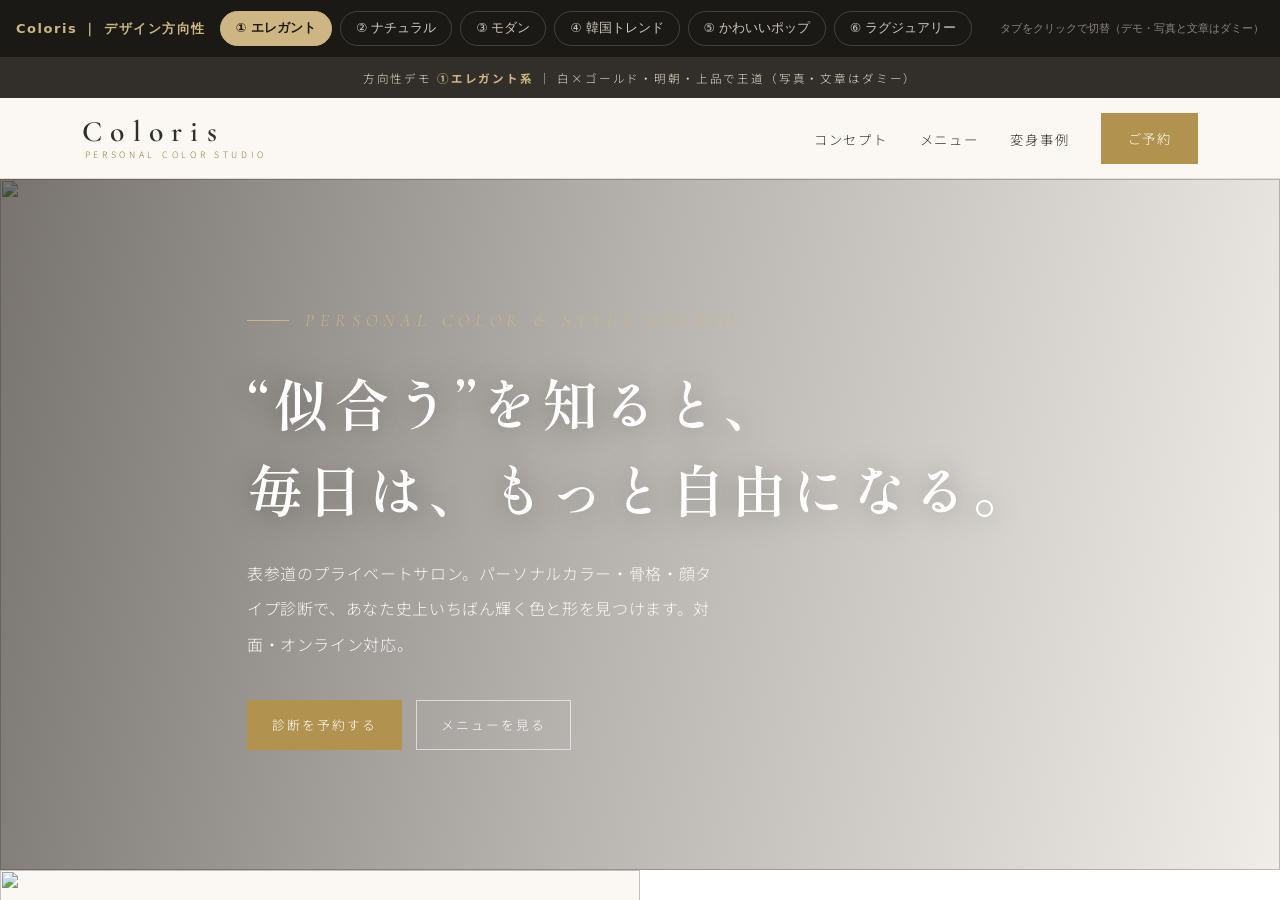
<file: index.html>
<!DOCTYPE html>
<html lang="ja">
<head>
<meta charset="UTF-8">
<meta name="viewport" content="width=device-width, initial-scale=1.0">
<title>Coloris ｜ デザイン方向性 6案 切替デモ</title>
<style>
*{box-sizing:border-box}
html,body{margin:0;height:100%}
body{font-family:'Hiragino Kaku Gothic ProN','Yu Gothic',system-ui,sans-serif;background:#1b1916;color:#eee;display:flex;flex-direction:column;height:100vh}
.bar{flex:0 0 auto;background:#1b1916;padding:11px 16px;display:flex;flex-wrap:wrap;gap:8px;align-items:center;border-bottom:1px solid #34302b}
.bar .title{font-size:13px;letter-spacing:.12em;color:#cdb683;font-weight:700;margin-right:6px}
.tab{font-family:inherit;font-size:12.5px;padding:8px 15px;border:1px solid #46413a;background:transparent;color:#cfc8bd;border-radius:30px;cursor:pointer;transition:.2s;white-space:nowrap}
.tab:hover{border-color:#cdb683;color:#fff}
.tab.active{background:#cdb683;color:#1b1916;border-color:#cdb683;font-weight:700}
.hint{font-size:11px;color:#8a857d;margin-left:auto}
.stage{flex:1 1 auto;min-height:0}
iframe{display:block;width:100%;height:100%;border:0;background:#fff}
@media(max-width:680px){.hint{display:none}}
</style>
</head>
<body>
<div class="bar">
  <span class="title">Coloris ｜ デザイン方向性</span>
  <button class="tab active" data-t="1">① エレガント</button>
  <button class="tab" data-t="2">② ナチュラル</button>
  <button class="tab" data-t="3">③ モダン</button>
  <button class="tab" data-t="4">④ 韓国トレンド</button>
  <button class="tab" data-t="5">⑤ かわいいポップ</button>
  <button class="tab" data-t="6">⑥ ラグジュアリー</button>
  <span class="hint">タブをクリックで切替（デモ・写真と文章はダミー）</span>
</div>
<div class="stage"><iframe id="view" title="preview"></iframe></div>
<script type="text/html" id="t1"><!DOCTYPE html>
<html lang="ja">
<head>
<meta charset="UTF-8">
<meta name="viewport" content="width=device-width, initial-scale=1.0">
<title>①エレガント系 ｜ Coloris デモ</title>
<link rel="preconnect" href="https://fonts.googleapis.com">
<link rel="preconnect" href="https://fonts.gstatic.com" crossorigin>
<link href="https://fonts.googleapis.com/css2?family=Shippori+Mincho:wght@400;500;600;700&family=Cormorant+Garamond:ital,wght@0,500;0,600;1,400;1,500&family=Noto+Sans+JP:wght@300;400;500&display=swap" rel="stylesheet">
<style>
:root{--white:#FFFFFF;--paper:#FBF8F4;--paper2:#F4EDE3;--beige:#EDE2D2;--ink:#322E29;--soft:#7A7167;--gold:#B2924F;--gold-d:#967936;--gold-s:#CDB683;--line:#E6DCCE;--rose:#BC8A7C;--shadow:0 30px 70px -34px rgba(74,54,30,.34)}
*{margin:0;padding:0;box-sizing:border-box}html{scroll-behavior:smooth}
body{font-family:"Noto Sans JP",sans-serif;color:var(--ink);background:var(--paper);line-height:1.95;font-weight:300;letter-spacing:.04em;overflow-x:hidden}
img{display:block;max-width:100%}a{color:inherit;text-decoration:none}
.wrap{max-width:1180px;margin:0 auto;padding:0 32px}
.eyebrow{font-family:"Cormorant Garamond",serif;font-style:italic;font-size:1.1rem;letter-spacing:.34em;text-transform:uppercase;color:var(--gold-d);display:inline-flex;align-items:center;gap:.9em;margin-bottom:1.3rem}
.eyebrow::before{content:"";width:42px;height:1px;background:var(--gold)}
.eyebrow.c{justify-content:center}.eyebrow.c::after{content:"";width:42px;height:1px;background:var(--gold)}
.demobar{background:var(--ink);color:#E9DECB;text-align:center;font-size:.72rem;letter-spacing:.16em;padding:9px}
.demobar b{color:var(--gold-s)}
header{position:sticky;top:0;z-index:50;background:rgba(251,248,244,.88);backdrop-filter:blur(14px);border-bottom:1px solid var(--line)}
.nav{display:flex;align-items:center;justify-content:space-between;height:80px}
.brand{display:flex;flex-direction:column;line-height:1}
.brand .name{font-family:"Cormorant Garamond",serif;font-size:1.85rem;letter-spacing:.28em;font-weight:600}
.brand .sub{font-size:.55rem;letter-spacing:.42em;color:var(--gold-d);margin-top:5px;padding-left:.3em}
.navlinks{display:flex;gap:32px;list-style:none;align-items:center}
.navlinks a{font-size:.83rem;letter-spacing:.13em;color:var(--ink)}
.navlinks a:hover{color:var(--gold-d)}
.btn{display:inline-flex;align-items:center;gap:.5em;padding:.9em 1.9em;font-size:.8rem;letter-spacing:.15em;border:1px solid var(--ink);background:var(--ink);color:var(--paper);transition:.4s;cursor:pointer}
.btn:hover{background:transparent;color:var(--ink)}
.btn.gold{background:var(--gold);border-color:var(--gold);color:#fff}.btn.gold:hover{background:transparent;color:var(--gold-d)}
.btn.light{background:transparent;border-color:rgba(255,255,255,.6);color:#fff}.btn.light:hover{background:#fff;color:var(--ink)}
@media(max-width:680px){.navlinks{display:none}}

.hero{position:relative;min-height:82vh;display:flex;align-items:center;overflow:hidden}
.hero .bg{position:absolute;inset:0}
.hero .bg img{width:100%;height:100%;object-fit:cover;object-position:center 30%}
.hero .bg::after{content:"";position:absolute;inset:0;background:linear-gradient(100deg,rgba(40,34,28,.62),rgba(40,34,28,.32) 48%,rgba(40,34,28,.05))}
.hero .wrap{position:relative;z-index:2;color:#fff}
.hero .eyebrow{color:var(--gold-s)}.hero .eyebrow::before{background:var(--gold-s)}
.hero h1{font-family:"Shippori Mincho",serif;font-weight:600;font-size:clamp(2.1rem,4.4vw,3.5rem);line-height:1.55;letter-spacing:.08em;margin-bottom:1.5rem;text-shadow:0 2px 30px rgba(0,0,0,.35)}
.hero p{max-width:30em;font-size:1rem;line-height:2.2;color:rgba(255,255,255,.92);margin-bottom:2.4rem}
.hero-cta{display:flex;gap:14px;flex-wrap:wrap}

.sec{padding:104px 0}
.sec-head{text-align:center;max-width:44em;margin:0 auto 56px}
.sec-head h2{font-family:"Shippori Mincho",serif;font-weight:600;font-size:clamp(1.7rem,3vw,2.4rem);line-height:1.5;letter-spacing:.04em}
.sec-head p{margin-top:1rem;color:var(--soft);font-size:.94rem}

.split{display:grid;grid-template-columns:1fr 1fr;align-items:stretch}
.split .im{position:relative;min-height:460px;overflow:hidden}
.split .im img{position:absolute;inset:0;width:100%;height:100%;object-fit:cover}
.split .tx{padding:72px clamp(28px,6vw,84px);display:flex;flex-direction:column;justify-content:center;background:var(--white)}
.split .tx h2{font-family:"Shippori Mincho",serif;font-weight:600;font-size:clamp(1.6rem,2.6vw,2.1rem);line-height:1.6;margin-bottom:1.3rem}
.split .tx p{color:var(--soft);font-size:.94rem;margin-bottom:1rem;line-height:2.1}

.cards{display:grid;grid-template-columns:repeat(4,1fr);gap:24px}
.card{background:var(--white);border:1px solid var(--line);overflow:hidden;display:flex;flex-direction:column;transition:.5s}
.card:hover{transform:translateY(-8px);box-shadow:var(--shadow)}
.card .ph{aspect-ratio:4/5;overflow:hidden}
.card .ph img{width:100%;height:100%;object-fit:cover;transition:1s}
.card:hover .ph img{transform:scale(1.06)}
.card .b{padding:24px}
.card .l{font-family:"Cormorant Garamond",serif;font-style:italic;color:var(--gold-d);font-size:1rem}
.card h3{font-family:"Shippori Mincho",serif;font-size:1.08rem;font-weight:600;margin:.3rem 0 .7rem}
.card p{font-size:.83rem;color:var(--soft);line-height:1.9}
.card .pr{margin-top:16px;padding-top:14px;border-top:1px solid var(--line);font-family:"Shippori Mincho",serif;font-weight:600}

.ba-wrap{display:grid;grid-template-columns:repeat(3,1fr);gap:26px}
.ba{background:var(--white);border:1px solid var(--line);overflow:hidden}
.ba .pair{display:grid;grid-template-columns:1fr 1fr}
.ba .pair figure{position:relative;aspect-ratio:3/4;overflow:hidden;margin:0}
.ba .pair img{width:100%;height:100%;object-fit:cover}
.ba .pair figure.bef img{filter:grayscale(.82) brightness(.99) contrast(.96)}
.ba .pair figcaption{position:absolute;top:12px;left:12px;background:rgba(50,46,41,.78);color:#fff;font-family:"Cormorant Garamond",serif;font-style:italic;font-size:.76rem;letter-spacing:.1em;padding:3px 12px}
.ba .pair figure.aft figcaption{background:var(--gold);left:auto;right:12px}
.ba .cap{padding:18px 20px;font-size:.84rem;color:var(--soft)}
.ba .cap .who{color:var(--gold-d);font-family:"Cormorant Garamond",serif;font-style:italic;margin-bottom:.3rem}

.ctaband{position:relative;overflow:hidden;text-align:center;padding:116px 0;color:#fff}
.ctaband img{position:absolute;inset:0;width:100%;height:100%;object-fit:cover}
.ctaband::after{content:"";position:absolute;inset:0;background:linear-gradient(180deg,rgba(40,34,28,.66),rgba(40,34,28,.7))}
.ctaband .wrap{position:relative;z-index:2}
.ctaband .eyebrow{color:var(--gold-s)}.ctaband .eyebrow::before,.ctaband .eyebrow::after{background:var(--gold-s)}
.ctaband h2{font-family:"Shippori Mincho",serif;font-weight:600;font-size:clamp(1.8rem,3.4vw,2.6rem);line-height:1.6;letter-spacing:.08em;margin-bottom:1.2rem;text-shadow:0 2px 24px rgba(0,0,0,.3)}
.ctaband p{max-width:34em;margin:0 auto 2.4rem;color:rgba(255,255,255,.9);font-size:.95rem}
.ctaband .btns{display:flex;gap:14px;justify-content:center;flex-wrap:wrap}
footer{background:#26221E;color:#A99E92;padding:46px 0;text-align:center;font-size:.82rem}
footer .name{font-family:"Cormorant Garamond",serif;font-size:1.7rem;letter-spacing:.26em;color:var(--paper);margin-bottom:6px}
@media(max-width:880px){.split{grid-template-columns:1fr}.split .im{min-height:320px}.cards{grid-template-columns:1fr 1fr}.ba-wrap{grid-template-columns:1fr;max-width:520px;margin:0 auto}}
@media(max-width:560px){.cards{grid-template-columns:1fr}.sec{padding:70px 0}}
</style>
</head>
<body>
<div class="demobar">方向性デモ <b>①エレガント系</b> ｜ 白×ゴールド・明朝・上品で王道（写真・文章はダミー）</div>
<header><div class="wrap nav">
  <a href="#" class="brand"><span class="name">Coloris</span><span class="sub">PERSONAL COLOR STUDIO</span></a>
  <nav><ul class="navlinks"><li><a href="#concept">コンセプト</a></li><li><a href="#menu">メニュー</a></li><li><a href="#ba">変身事例</a></li><li><a href="#cta" class="btn gold">ご予約</a></li></ul></nav>
</div></header>

<section class="hero">
  <div class="bg"><img src="https://images.unsplash.com/photo-1487412947147-5cebf100ffc2?w=1700&q=74&auto=format&fit=crop" alt=""></div>
  <div class="wrap">
    <div class="eyebrow">Personal Color &amp; Style Studio</div>
    <h1>“似合う”を知ると、<br>毎日は、もっと自由になる。</h1>
    <p>表参道のプライベートサロン。パーソナルカラー・骨格・顔タイプ診断で、あなた史上いちばん輝く色と形を見つけます。対面・オンライン対応。</p>
    <div class="hero-cta"><a href="#cta" class="btn gold">診断を予約する</a><a href="#menu" class="btn light">メニューを見る</a></div>
  </div>
</section>

<section class="split" id="concept">
  <div class="im"><img src="https://images.unsplash.com/photo-1531746020798-e6953c6e8e04?w=1000&q=72&auto=format&fit=crop" alt=""></div>
  <div class="tx">
    <div class="eyebrow">Concept</div>
    <h2>100人100通りの<br>“似合う”を、丁寧に。</h2>
    <p>似合う色は、肌・髪・瞳の色によって一人ひとり違います。あなただけのベストカラーとスタイルを、プロの目とていねいなカウンセリングで導きます。</p>
    <p>「なんとなく」から「自信を持って」へ。</p>
  </div>
</section>

<section class="sec" id="menu"><div class="wrap">
  <div class="sec-head"><div class="eyebrow c">Menu</div><h2>サービスメニュー</h2><p>すべて対面・オンラインからお選びいただけます。</p></div>
  <div class="cards">
    <div class="card"><div class="ph"><img src="https://images.unsplash.com/photo-1556905055-8f358a7a47b2?w=560&q=72&auto=format&fit=crop"></div><div class="b"><span class="l">01</span><h3>パーソナルカラー診断</h3><p>似合う色のグループを4／16タイプで診断。</p><div class="pr">¥13,000〜</div></div></div>
    <div class="card"><div class="ph"><img src="https://images.unsplash.com/photo-1485968579580-b6d095142e6e?w=560&q=72&auto=format&fit=crop"></div><div class="b"><span class="l">02</span><h3>骨格診断</h3><p>似合う素材・デザイン・着こなしを診断。</p><div class="pr">¥13,000〜</div></div></div>
    <div class="card"><div class="ph"><img src="https://images.unsplash.com/photo-1524504388940-b1c1722653e1?w=560&q=72&auto=format&fit=crop"></div><div class="b"><span class="l">03</span><h3>顔タイプ診断</h3><p>似合うテイスト・印象を分析します。</p><div class="pr">¥13,000〜</div></div></div>
    <div class="card"><div class="ph"><img src="https://images.unsplash.com/photo-1522335789203-aabd1fc54bc9?w=560&q=72&auto=format&fit=crop"></div><div class="b"><span class="l">04</span><h3>トータル診断・メイク</h3><p>3診断＋似合わせメイクの人気No.1。</p><div class="pr">¥16,000〜</div></div></div>
  </div>
</div></section>

<section class="sec" id="ba" style="background:var(--paper2)"><div class="wrap">
  <div class="sec-head"><div class="eyebrow c">Before &amp; After</div><h2>色を変えると、印象が変わる</h2><p>似合う色をまとうだけで、顔色が明るく華やかに。</p></div>
  <div class="ba-wrap">
    <div class="ba"><div class="pair"><figure class="bef"><img src="https://images.unsplash.com/photo-1494790108377-be9c29b29330?w=440&q=72&auto=format&fit=crop"><figcaption>Before</figcaption></figure><figure class="aft"><img src="https://images.unsplash.com/photo-1494790108377-be9c29b29330?w=440&q=72&auto=format&fit=crop"><figcaption>After</figcaption></figure></div><div class="cap"><div class="who">M.K. 様 ／ 30代</div>暖色で、ぱっと明るい印象に。</div></div>
    <div class="ba"><div class="pair"><figure class="bef"><img src="https://images.unsplash.com/photo-1438761681033-6461ffad8d80?w=440&q=72&auto=format&fit=crop"><figcaption>Before</figcaption></figure><figure class="aft"><img src="https://images.unsplash.com/photo-1438761681033-6461ffad8d80?w=440&q=72&auto=format&fit=crop"><figcaption>After</figcaption></figure></div><div class="cap"><div class="who">Y.S. 様 ／ 40代</div>青みカラーで透明感のある肌に。</div></div>
    <div class="ba"><div class="pair"><figure class="bef"><img src="https://images.unsplash.com/photo-1517841905240-472988babdf9?w=440&q=72&auto=format&fit=crop"><figcaption>Before</figcaption></figure><figure class="aft"><img src="https://images.unsplash.com/photo-1517841905240-472988babdf9?w=440&q=72&auto=format&fit=crop"><figcaption>After</figcaption></figure></div><div class="cap"><div class="who">A.T. 様 ／ 20代</div>似合うメイクで垢抜けた印象に。</div></div>
  </div>
</div></section>

<section class="ctaband" id="cta">
  <img src="https://images.unsplash.com/photo-1457972729786-0411a3b2b626?w=1700&q=72&auto=format&fit=crop" alt="">
  <div class="wrap">
    <div class="eyebrow c">Reservation</div>
    <h2>あなたに似合う色を、<br>見つけに行きませんか。</h2>
    <p>ご予約・ご相談は、LINE・予約フォーム・Instagram から承っております。</p>
    <div class="btns"><a href="#" class="btn gold">ご予約・お問い合わせ</a><a href="#menu" class="btn light">メニューを見る</a></div>
  </div>
</section>
<footer><div class="name">Coloris</div>© 2026 Coloris — Elegant Demo</footer>
</body>
</html>
</script>
<script type="text/html" id="t2"><!DOCTYPE html>
<html lang="ja">
<head>
<meta charset="UTF-8">
<meta name="viewport" content="width=device-width, initial-scale=1.0">
<title>②ナチュラル系 ｜ Coloris デモ</title>
<link rel="preconnect" href="https://fonts.googleapis.com">
<link rel="preconnect" href="https://fonts.gstatic.com" crossorigin>
<link href="https://fonts.googleapis.com/css2?family=Zen+Maru+Gothic:wght@400;500;700&family=Quicksand:wght@400;500;600&family=Noto+Sans+JP:wght@300;400;500&display=swap" rel="stylesheet">
<style>
:root{--ivory:#F6F1E7;--cream:#FBF8F1;--sage:#7E9270;--sage-d:#5E7256;--beige:#E5D7BF;--brown:#4B4339;--brown-s:#857A6B;--line:#E4DAC8;--shadow:0 26px 50px -30px rgba(94,80,54,.4);--r:24px}
*{margin:0;padding:0;box-sizing:border-box}
html{scroll-behavior:smooth}
body{font-family:"Noto Sans JP",sans-serif;color:var(--brown);background:var(--ivory);line-height:2;font-weight:300;letter-spacing:.03em;overflow-x:hidden}
img{display:block;max-width:100%}a{color:inherit;text-decoration:none}
.wrap{max-width:1140px;margin:0 auto;padding:0 30px}
.maru{font-family:"Zen Maru Gothic",sans-serif}
.qs{font-family:"Quicksand",sans-serif}
img.warm{filter:saturate(.94) sepia(.05)}
.eyebrow{font-family:"Quicksand",sans-serif;font-weight:600;font-size:.82rem;letter-spacing:.3em;text-transform:uppercase;color:var(--sage-d);display:inline-flex;align-items:center;gap:.7em;margin-bottom:1.1rem}
.eyebrow::before{content:"❀";font-size:.9rem}
.eyebrow.c{justify-content:center}
.demobar{background:var(--sage-d);color:#F3EEE2;text-align:center;font-size:.74rem;letter-spacing:.14em;padding:9px}
.demobar b{color:#fff}
header{position:sticky;top:0;z-index:50;background:rgba(246,241,231,.9);backdrop-filter:blur(12px)}
.nav{display:flex;align-items:center;justify-content:space-between;height:80px}
.brand{font-family:"Quicksand",sans-serif;font-weight:600;font-size:1.7rem;letter-spacing:.2em;color:var(--brown)}
.brand small{display:block;font-size:.5rem;letter-spacing:.34em;color:var(--sage-d);font-family:"Noto Sans JP";margin-top:2px}
.navlinks{display:flex;gap:30px;list-style:none;align-items:center}
.navlinks a{font-size:.86rem;color:var(--brown);font-family:"Zen Maru Gothic"}
.navlinks a:hover{color:var(--sage-d)}
.btn{display:inline-flex;align-items:center;gap:.5em;background:var(--sage);color:#fff;padding:.85em 1.8em;border-radius:40px;font-size:.82rem;font-family:"Zen Maru Gothic";transition:.3s;border:1.5px solid var(--sage)}
.btn:hover{background:var(--sage-d);border-color:var(--sage-d)}
.btn.o{background:transparent;color:var(--sage-d)}
.btn.o:hover{background:var(--sage);color:#fff}
.btn.w{background:#fff;color:var(--sage-d);border-color:#fff}
@media(max-width:680px){.navlinks{display:none}}

.hero{position:relative;padding:70px 0 84px;overflow:hidden}
.hero::before{content:"";position:absolute;width:520px;height:520px;background:radial-gradient(circle,rgba(126,146,112,.18),transparent 70%);top:-160px;right:-120px;border-radius:50%}
.hero::after{content:"";position:absolute;width:420px;height:420px;background:radial-gradient(circle,rgba(229,215,191,.5),transparent 70%);bottom:-160px;left:-120px;border-radius:50%}
.hero .wrap{position:relative;z-index:2;display:grid;grid-template-columns:1.05fr .95fr;gap:50px;align-items:center}
.hero h1{font-family:"Zen Maru Gothic";font-weight:700;font-size:clamp(2rem,4vw,3.1rem);line-height:1.7;letter-spacing:.04em;margin-bottom:1.4rem}
.hero h1 .hl{color:var(--sage-d)}
.hero p{color:var(--brown-s);font-size:.98rem;line-height:2.2;margin-bottom:2.2rem;max-width:28em}
.hero-cta{display:flex;gap:14px;flex-wrap:wrap}
.hero-img{position:relative}
.hero-img img{width:100%;aspect-ratio:4/5;object-fit:cover;border-radius:140px 140px 18px 18px;box-shadow:var(--shadow)}
.hero-img .leaf{position:absolute;bottom:-18px;left:-18px;background:#fff;border-radius:20px;padding:16px 22px;box-shadow:var(--shadow);font-family:"Zen Maru Gothic";font-size:.82rem;color:var(--sage-d)}
.hero-img .leaf b{font-size:1.5rem;display:block}

.sec{padding:96px 0}
.sec-head{text-align:center;max-width:40em;margin:0 auto 56px}
.sec-head h2{font-family:"Zen Maru Gothic";font-weight:700;font-size:clamp(1.6rem,2.7vw,2.2rem);line-height:1.7;letter-spacing:.04em}
.sec-head p{margin-top:1rem;color:var(--brown-s);font-size:.92rem}

.split{display:grid;grid-template-columns:1fr 1fr;gap:46px;align-items:center}
.split img{width:100%;aspect-ratio:5/4;object-fit:cover;border-radius:var(--r);box-shadow:var(--shadow)}
.split h2{font-family:"Zen Maru Gothic";font-weight:700;font-size:1.7rem;line-height:1.7;margin-bottom:1.2rem}
.split p{color:var(--brown-s);font-size:.94rem;margin-bottom:1rem}

.cards{display:grid;grid-template-columns:repeat(4,1fr);gap:22px}
.card{background:var(--cream);border-radius:var(--r);overflow:hidden;box-shadow:0 18px 36px -28px rgba(94,80,54,.4);transition:.4s}
.card:hover{transform:translateY(-7px)}
.card .ph{aspect-ratio:1;overflow:hidden}
.card .ph img{width:100%;height:100%;object-fit:cover;transition:.8s}
.card:hover .ph img{transform:scale(1.06)}
.card .b{padding:22px}
.card h3{font-family:"Zen Maru Gothic";font-size:1.05rem;font-weight:700;margin-bottom:.5rem}
.card p{font-size:.8rem;color:var(--brown-s);line-height:1.9}
.card .pr{margin-top:14px;font-family:"Zen Maru Gothic";color:var(--sage-d);font-weight:500}

.palette{background:var(--beige)}
.palette .chips{display:flex;justify-content:center;gap:0;flex-wrap:wrap;max-width:680px;margin:0 auto;border-radius:60px;overflow:hidden;box-shadow:var(--shadow)}
.palette .chips i{flex:1;min-width:70px;height:120px}

.cta{text-align:center;background:var(--sage-d);color:#F4EFE3;padding:90px 0;border-radius:var(--r) var(--r) 0 0}
.cta h2{font-family:"Zen Maru Gothic";font-weight:700;font-size:clamp(1.6rem,3vw,2.3rem);line-height:1.7;margin-bottom:1rem}
.cta p{color:#DDE3D3;margin-bottom:2rem;font-size:.94rem}
.cta .btns{display:flex;gap:14px;justify-content:center;flex-wrap:wrap}
footer{background:#3D372E;color:#B3A998;padding:40px 0;text-align:center;font-size:.8rem}
footer .qs{font-size:1.5rem;letter-spacing:.2em;color:#F0EADC;margin-bottom:6px}
@media(max-width:880px){.hero .wrap,.split{grid-template-columns:1fr;gap:34px}.cards{grid-template-columns:1fr 1fr}}
@media(max-width:560px){.cards{grid-template-columns:1fr}.sec{padding:64px 0}}
</style>
</head>
<body>
<div class="demobar">方向性デモ <b>②ナチュラル系</b> ｜ ベージュ×グリーン・丸み書体・温かく余白多め（写真・文章はダミー）</div>
<header><div class="wrap nav">
  <a href="#" class="brand">Coloris<small>NATURAL COLOR STUDIO</small></a>
  <nav><ul class="navlinks"><li><a href="#concept">コンセプト</a></li><li><a href="#menu">メニュー</a></li><li><a href="#palette">カラー</a></li><li><a href="#cta" class="btn">ご予約</a></li></ul></nav>
</div></header>

<section class="hero"><div class="wrap">
  <div>
    <div class="eyebrow">Natural Color Studio</div>
    <h1>あなたらしい色で、<br><span class="hl">ゆるやかに</span>整う毎日。</h1>
    <p>がんばりすぎない、わたしに似合う色。やわらかな自然光のサロンで、肩の力を抜いて、あなたの心地よい色を見つけませんか。</p>
    <div class="hero-cta"><a href="#cta" class="btn">診断を予約する</a><a href="#menu" class="btn o">メニューを見る</a></div>
  </div>
  <div class="hero-img">
    <img class="warm" src="https://images.unsplash.com/photo-1517841905240-472988babdf9?w=900&q=72&auto=format&fit=crop" alt="">
    <div class="leaf"><b>1,200<span style="font-size:.9rem">名+</span></b>診断実績</div>
  </div>
</div></section>

<section class="sec" id="concept" style="background:var(--cream)"><div class="wrap split">
  <img class="warm" src="https://images.unsplash.com/photo-1556905055-8f358a7a47b2?w=900&q=72&auto=format&fit=crop" alt="">
  <div>
    <div class="eyebrow">Concept</div>
    <h2>“似合う”は、<br>無理しないこと。</h2>
    <p>肌や瞳の色になじむ色を知ると、毎朝の支度がふっと軽くなります。Coloris は、あなたの自然体の魅力をいちばん大切にするサロンです。</p>
    <p>ナチュラルな色合わせで、心地よく、自分らしく。</p>
  </div>
</div></section>

<section class="sec" id="menu"><div class="wrap">
  <div class="sec-head"><div class="eyebrow c">Menu</div><h2>サービスメニュー</h2><p>気になる診断から、ゆったりお選びください。</p></div>
  <div class="cards">
    <div class="card"><div class="ph"><img class="warm" src="https://images.unsplash.com/photo-1556905055-8f358a7a47b2?w=500&q=72&auto=format&fit=crop"></div><div class="b"><h3>パーソナルカラー</h3><p>似合う色のグループを診断します。</p><div class="pr">¥13,000〜</div></div></div>
    <div class="card"><div class="ph"><img class="warm" src="https://images.unsplash.com/photo-1490481651871-ab68de25d43d?w=500&q=72&auto=format&fit=crop"></div><div class="b"><h3>骨格診断</h3><p>似合う素材・形を診断します。</p><div class="pr">¥13,000〜</div></div></div>
    <div class="card"><div class="ph"><img class="warm" src="https://images.unsplash.com/photo-1531746020798-e6953c6e8e04?w=500&q=72&auto=format&fit=crop"></div><div class="b"><h3>顔タイプ診断</h3><p>似合うテイストがわかります。</p><div class="pr">¥13,000〜</div></div></div>
    <div class="card"><div class="ph"><img class="warm" src="https://images.unsplash.com/photo-1522335789203-aabd1fc54bc9?w=500&q=72&auto=format&fit=crop"></div><div class="b"><h3>メイクレッスン</h3><p>似合わせメイクをレッスン。</p><div class="pr">¥16,000〜</div></div></div>
  </div>
</div></section>

<section class="sec palette" id="palette"><div class="wrap">
  <div class="sec-head"><div class="eyebrow c">Your Color</div><h2>あなたに似合う、<br>やさしい色たち。</h2></div>
  <div class="chips"><i style="background:#E8C9A0"></i><i style="background:#C9B68C"></i><i style="background:#9CAE84"></i><i style="background:#7E9270"></i><i style="background:#B98E6E"></i><i style="background:#D9A89A"></i></div>
</div></section>

<section class="cta" id="cta"><div class="wrap">
  <div class="eyebrow c" style="color:#D9E0CC">Reservation</div>
  <h2>あなたの色を、<br>見つけに来ませんか。</h2>
  <p>LINE・予約フォーム・Instagram から、お気軽にどうぞ。</p>
  <div class="btns"><a href="#" class="btn w">LINEで予約</a><a href="#" class="btn" style="background:transparent;border-color:#fff;color:#fff">予約フォーム</a></div>
</div></section>
<footer><div class="qs">Coloris</div>© 2026 Coloris — Natural Color Studio（デモ）</footer>
</body>
</html>
</script>
<script type="text/html" id="t3"><!DOCTYPE html>
<html lang="ja">
<head>
<meta charset="UTF-8">
<meta name="viewport" content="width=device-width, initial-scale=1.0">
<title>③モダン／ミニマル系 ｜ Coloris デモ</title>
<link rel="preconnect" href="https://fonts.googleapis.com">
<link rel="preconnect" href="https://fonts.gstatic.com" crossorigin>
<link href="https://fonts.googleapis.com/css2?family=Jost:wght@300;400;500;600&family=Noto+Sans+JP:wght@200;300;400;500&display=swap" rel="stylesheet">
<style>
:root{--bg:#FFFFFF;--ink:#111111;--gray:#8A8A8A;--soft:#F4F4F2;--line:#E5E5E2;--acc:#E2533B}
*{margin:0;padding:0;box-sizing:border-box}
html{scroll-behavior:smooth}
body{font-family:"Noto Sans JP",sans-serif;color:var(--ink);background:var(--bg);line-height:1.9;font-weight:300;letter-spacing:.02em;overflow-x:hidden}
img{display:block;max-width:100%;filter:grayscale(1) contrast(1.02)}
a{color:inherit;text-decoration:none}
.wrap{max-width:1200px;margin:0 auto;padding:0 36px}
.jost{font-family:"Jost",sans-serif}
.lbl{font-family:"Jost",sans-serif;font-weight:500;font-size:.72rem;letter-spacing:.4em;text-transform:uppercase;color:var(--gray)}
.lbl .n{color:var(--acc)}
.demobar{background:var(--ink);color:#fff;text-align:center;font-size:.7rem;letter-spacing:.22em;padding:9px;font-family:"Jost"}
.demobar b{color:var(--acc)}
header{position:sticky;top:0;z-index:50;background:rgba(255,255,255,.92);backdrop-filter:blur(10px);border-bottom:1px solid var(--line)}
.nav{display:flex;align-items:center;justify-content:space-between;height:78px}
.brand{font-family:"Jost",sans-serif;font-weight:600;font-size:1.5rem;letter-spacing:.36em}
.navlinks{display:flex;gap:36px;list-style:none;align-items:center}
.navlinks a{font-family:"Jost";font-size:.82rem;letter-spacing:.18em;text-transform:uppercase;color:var(--ink)}
.navlinks a:hover{color:var(--acc)}
.btn{display:inline-block;font-family:"Jost";font-size:.78rem;letter-spacing:.18em;text-transform:uppercase;padding:.9em 1.9em;border:1px solid var(--ink);background:var(--ink);color:#fff;transition:.3s}
.btn:hover{background:var(--bg);color:var(--ink)}
.btn.o{background:transparent;color:var(--ink)}
.btn.o:hover{background:var(--ink);color:#fff}
.btn.acc{background:var(--acc);border-color:var(--acc)}
.btn.acc:hover{background:transparent;color:var(--acc)}
@media(max-width:680px){.navlinks{display:none}}

.hero{padding:0;border-bottom:1px solid var(--line)}
.hero .grid{display:grid;grid-template-columns:1.1fr 1fr;min-height:78vh}
.hero .l{display:flex;flex-direction:column;justify-content:center;padding:60px 60px 60px 0}
.hero .l .lbl{margin-bottom:30px}
.hero h1{font-weight:300;font-size:clamp(2.4rem,5vw,4.3rem);line-height:1.18;letter-spacing:-.01em;margin-bottom:1.6rem}
.hero h1 b{font-weight:500}
.hero h1 .jp{display:block;font-size:clamp(1rem,1.6vw,1.35rem);letter-spacing:.1em;margin-top:1.4rem;color:var(--gray);font-weight:300}
.hero .l p{color:var(--gray);max-width:30em;margin-bottom:2.4rem;font-size:.92rem}
.hero .hbtns{display:flex;gap:0}
.hero .hbtns .btn:first-child{border-right:0}
.hero .r{position:relative;overflow:hidden}
.hero .r img{width:100%;height:100%;object-fit:cover;position:absolute;inset:0}
.hero .r .tag{position:absolute;left:0;bottom:0;background:var(--acc);color:#fff;font-family:"Jost";font-size:.74rem;letter-spacing:.2em;padding:10px 18px;filter:none;text-transform:uppercase}
@media(max-width:760px){.hero .grid{grid-template-columns:1fr;min-height:auto}.hero .r{order:-1;min-height:86vw;max-height:480px}.hero .r img{object-position:center 20%}.hero .l{padding:42px 0 54px}.hero h1{font-size:clamp(2rem,9vw,2.9rem)}}

.sec{padding:120px 0}
.sec-head{display:flex;justify-content:space-between;align-items:flex-end;border-bottom:1px solid var(--ink);padding-bottom:24px;margin-bottom:60px;flex-wrap:wrap;gap:16px}
.sec-head h2{font-weight:300;font-size:clamp(1.7rem,3vw,2.6rem);letter-spacing:.01em}
.sec-head h2 b{font-weight:500}

.menu-list{display:grid;gap:0}
.mitem{display:grid;grid-template-columns:80px 1.4fr 1fr auto;gap:30px;align-items:center;padding:30px 0;border-bottom:1px solid var(--line);transition:.3s}
.mitem:hover{padding-left:14px}
.mitem .no{font-family:"Jost";font-size:1.4rem;color:var(--acc)}
.mitem h3{font-weight:500;font-size:1.2rem;letter-spacing:.04em}
.mitem h3 .e{display:block;font-family:"Jost";font-size:.72rem;letter-spacing:.24em;text-transform:uppercase;color:var(--gray);font-weight:400;margin-top:4px}
.mitem .d{color:var(--gray);font-size:.86rem}
.mitem .p{font-family:"Jost";font-size:1.3rem;font-weight:400;text-align:right;white-space:nowrap}
@media(max-width:760px){.mitem{grid-template-columns:50px 1fr;gap:8px 16px}.mitem .d{grid-column:2}.mitem .p{grid-column:2;text-align:left;color:var(--acc)}}

.feat{display:grid;grid-template-columns:1fr 1fr;gap:0;border:1px solid var(--ink)}
.feat .im{position:relative;min-height:440px;overflow:hidden}
.feat .im img{position:absolute;inset:0;width:100%;height:100%;object-fit:cover}
.feat .tx{padding:70px 60px;display:flex;flex-direction:column;justify-content:center}
.feat .tx .lbl{margin-bottom:24px}
.feat .tx h2{font-weight:300;font-size:2rem;line-height:1.4;margin-bottom:1.4rem}
.feat .tx h2 b{font-weight:500}
.feat .tx p{color:var(--gray);font-size:.92rem}
@media(max-width:760px){.feat{grid-template-columns:1fr}.feat .im{min-height:300px}}

.cta{background:var(--ink);color:#fff;padding:120px 0;text-align:center}
.cta .lbl{color:#999;margin-bottom:24px;display:inline-block}
.cta h2{font-weight:300;font-size:clamp(1.9rem,3.6vw,3rem);line-height:1.3;margin-bottom:2.2rem}
.cta h2 b{font-weight:500}
.cta .btns{display:flex;gap:0;justify-content:center;flex-wrap:wrap}
.cta .btns .btn{border-color:#fff;color:#fff;background:transparent}
.cta .btns .btn:hover{background:#fff;color:var(--ink)}
.cta .btns .btn.acc{background:var(--acc);border-color:var(--acc)}
footer{background:var(--ink);color:#777;padding:34px 0;border-top:1px solid #2a2a2a;text-align:center;font-family:"Jost";font-size:.74rem;letter-spacing:.2em}
</style>
</head>
<body>
<div class="demobar">DESIGN DIRECTION <b>③ MODERN / MINIMAL</b> ｜ 白×黒×差し色1色・細サンセリフ・都会的（写真・文章はダミー）</div>
<header><div class="wrap nav">
  <a href="#" class="brand">COLORIS</a>
  <nav><ul class="navlinks"><li><a href="#menu">Menu</a></li><li><a href="#about">About</a></li><li><a href="#cta" class="btn acc">Booking</a></li></ul></nav>
</div></header>

<section class="hero"><div class="wrap"><div class="grid">
  <div class="l">
    <div class="lbl"><span class="n">⎯⎯</span> Personal Color &amp; Style</div>
    <h1>Find your<br><b>true colors.</b><span class="jp">似合う色と形を、ロジカルに。</span></h1>
    <p>パーソナルカラー・骨格・顔タイプ診断。感覚ではなく理論で、あなたに最適な色とスタイルを導き出します。メンズの診断も承ります。</p>
    <div class="hbtns"><a href="#cta" class="btn">Book a Session</a><a href="#menu" class="btn o">View Menu</a></div>
  </div>
  <div class="r"><img src="https://images.unsplash.com/photo-1485968579580-b6d095142e6e?w=1000&q=72&auto=format&fit=crop" alt=""><span class="tag">Coloris Studio</span></div>
</div></div></section>

<section class="sec" id="menu"><div class="wrap">
  <div class="sec-head"><h2>Service <b>Menu</b></h2><div class="lbl"><span class="n">04</span> Programs</div></div>
  <div class="menu-list">
    <div class="mitem"><div class="no">01</div><h3>パーソナルカラー診断<span class="e">Personal Color</span></h3><div class="d">似合う色のグループを4／16タイプで分析。</div><div class="p">¥13,000—</div></div>
    <div class="mitem"><div class="no">02</div><h3>骨格診断<span class="e">Body Type</span></h3><div class="d">似合う素材・シルエットを診断。</div><div class="p">¥13,000—</div></div>
    <div class="mitem"><div class="no">03</div><h3>顔タイプ診断<span class="e">Face Type</span></h3><div class="d">似合うテイスト・印象を分析。</div><div class="p">¥13,000—</div></div>
    <div class="mitem"><div class="no">04</div><h3>トータル診断<span class="e">Total</span></h3><div class="d">3診断をまとめて。最も人気。</div><div class="p">¥35,000—</div></div>
  </div>
</div></section>

<section class="sec" id="about" style="padding-top:0"><div class="wrap">
  <div class="feat">
    <div class="im"><img src="https://images.unsplash.com/photo-1487412947147-5cebf100ffc2?w=1000&q=72&auto=format&fit=crop" alt=""></div>
    <div class="tx">
      <div class="lbl"><span class="n">⎯⎯</span> Concept</div>
      <h2>色は、<b>戦略</b>になる。</h2>
      <p>第一印象は数秒で決まります。あなたに最適な色を知ることは、ビジネスでもプライベートでも確かな武器に。無駄をそぎ落とした診断で、本質だけをお届けします。</p>
    </div>
  </div>
</div></section>

<section class="cta" id="cta"><div class="wrap">
  <span class="lbl">⎯⎯ Reservation ⎯⎯</span>
  <h2>Ready to find<br>your <b>colors</b>?</h2>
  <div class="btns"><a href="#" class="btn acc">LINEで予約</a><a href="#" class="btn">予約フォーム</a></div>
</div></section>
<footer>© 2026 COLORIS — MODERN DEMO</footer>
</body>
</html>
</script>
<script type="text/html" id="t4"><!DOCTYPE html>
<html lang="ja">
<head>
<meta charset="UTF-8">
<meta name="viewport" content="width=device-width, initial-scale=1.0">
<title>④韓国っぽ／トレンド系 ｜ Coloris デモ</title>
<link rel="preconnect" href="https://fonts.googleapis.com">
<link rel="preconnect" href="https://fonts.gstatic.com" crossorigin>
<link href="https://fonts.googleapis.com/css2?family=Cormorant+Garamond:ital,wght@0,300;0,400;1,300&family=Noto+Sans+JP:wght@200;300;400&display=swap" rel="stylesheet">
<style>
:root{--bg:#EDE7DF;--cream:#F5F1EA;--mauve:#B9A39B;--mauve-d:#9A847C;--taupe:#C8BBAD;--ink:#5B524C;--soft:#867A72;--line:#DDD4C9}
*{margin:0;padding:0;box-sizing:border-box}
html{scroll-behavior:smooth}
body{font-family:"Noto Sans JP",sans-serif;color:var(--ink);background:var(--bg);line-height:2.05;font-weight:300;letter-spacing:.06em;overflow-x:hidden}
img{display:block;max-width:100%;filter:saturate(.72) brightness(1.02) contrast(.96)}
a{color:inherit;text-decoration:none}
.wrap{max-width:1080px;margin:0 auto;padding:0 34px}
.cm{font-family:"Cormorant Garamond",serif}
.lbl{font-family:"Cormorant Garamond",serif;font-style:italic;font-size:1.05rem;letter-spacing:.28em;color:var(--mauve-d)}
.demobar{background:var(--mauve-d);color:#F3EDE5;text-align:center;font-size:.72rem;letter-spacing:.18em;padding:9px}
.demobar b{color:#fff;font-weight:400}
header{position:sticky;top:0;z-index:50;background:rgba(237,231,223,.82);backdrop-filter:blur(12px)}
.nav{display:flex;align-items:center;justify-content:space-between;height:82px}
.brand{font-family:"Cormorant Garamond",serif;font-weight:400;font-size:1.9rem;letter-spacing:.34em;color:var(--ink)}
.navlinks{display:flex;gap:34px;list-style:none;align-items:center}
.navlinks a{font-size:.8rem;letter-spacing:.14em;color:var(--soft)}
.navlinks a:hover{color:var(--ink)}
.btn{display:inline-block;font-size:.76rem;letter-spacing:.18em;padding:.95em 2em;border:1px solid var(--mauve-d);color:var(--mauve-d);border-radius:40px;transition:.4s;background:transparent}
.btn:hover{background:var(--mauve-d);color:#fff}
.btn.f{background:var(--mauve-d);color:#fff}
.btn.f:hover{background:transparent;color:var(--mauve-d)}
@media(max-width:680px){.navlinks{display:none}}

.hero{padding:48px 0 60px}
.hero .wrap{display:grid;grid-template-columns:1fr 1fr;gap:46px;align-items:center}
.hero .lbl{margin-bottom:22px;display:block}
.hero h1{font-family:"Cormorant Garamond",serif;font-weight:300;font-size:clamp(2.6rem,5.6vw,4.6rem);line-height:1.08;letter-spacing:.02em;margin-bottom:1.4rem;color:var(--ink)}
.hero h1 i{display:block;font-style:italic;color:var(--mauve-d)}
.hero .jp{font-size:.92rem;color:var(--soft);max-width:24em;margin-bottom:2.2rem;line-height:2.2}
.hero .imgwrap{position:relative}
.hero .imgwrap img{width:100%;aspect-ratio:3/4;object-fit:cover;border-radius:200px 200px 200px 16px}
.hero .imgwrap .cap{position:absolute;top:18px;left:-14px;background:var(--cream);padding:8px 16px;border-radius:30px;font-family:"Cormorant Garamond";font-style:italic;font-size:.86rem;letter-spacing:.1em;color:var(--mauve-d)}

.sec{padding:80px 0}
.sec-head{text-align:center;margin:0 auto 50px;max-width:36em}
.sec-head h2{font-family:"Cormorant Garamond",serif;font-weight:300;font-size:clamp(2rem,3.6vw,3rem);letter-spacing:.04em;color:var(--ink)}
.sec-head .jp{margin-top:.6rem;font-size:.84rem;color:var(--soft);letter-spacing:.1em}

.mood{display:grid;grid-template-columns:repeat(4,1fr);gap:16px}
.mood figure{margin:0;position:relative;overflow:hidden;border-radius:18px}
.mood figure img{width:100%;aspect-ratio:3/4;object-fit:cover;transition:.8s}
.mood figure:hover img{transform:scale(1.06)}
.mood figure:nth-child(odd){margin-top:28px}
.mood figcaption{font-family:"Cormorant Garamond";font-style:italic;font-size:.9rem;color:var(--mauve-d);text-align:center;margin-top:10px;letter-spacing:.08em}

.menu-soft{display:grid;grid-template-columns:repeat(2,1fr);gap:14px 50px;max-width:780px;margin:0 auto}
.ms{display:flex;justify-content:space-between;align-items:baseline;gap:16px;padding:20px 4px;border-bottom:1px solid var(--line)}
.ms .nm{font-size:.96rem;color:var(--ink)}
.ms .nm .e{display:block;font-family:"Cormorant Garamond";font-style:italic;font-size:.8rem;color:var(--soft);letter-spacing:.1em}
.ms .pr{font-family:"Cormorant Garamond";font-size:1.2rem;color:var(--mauve-d);white-space:nowrap}
@media(max-width:680px){.menu-soft{grid-template-columns:1fr;gap:0}}

.palette .strip{display:flex;max-width:620px;margin:0 auto;gap:14px;justify-content:center}
.palette .strip i{width:74px;height:74px;border-radius:50%}

.cta{text-align:center;padding:96px 0}
.cta h2{font-family:"Cormorant Garamond",serif;font-weight:300;font-size:clamp(2.2rem,4vw,3.4rem);font-style:italic;color:var(--ink);margin-bottom:.6rem}
.cta .jp{color:var(--soft);font-size:.86rem;margin-bottom:2.2rem}
.cta .btns{display:flex;gap:14px;justify-content:center;flex-wrap:wrap}
footer{text-align:center;padding:40px 0;color:var(--soft);font-size:.76rem;letter-spacing:.12em;border-top:1px solid var(--line)}
footer .cm{font-size:1.5rem;letter-spacing:.3em;color:var(--mauve-d);display:block;margin-bottom:6px}
@media(max-width:760px){.hero .wrap{grid-template-columns:1fr;gap:30px}.mood{grid-template-columns:1fr 1fr}.sec{padding:60px 0}}
</style>
</head>
<body>
<div class="demobar">方向性デモ <b>④韓国っぽ／トレンド系</b> ｜ くすみニュアンスカラー・細フォント・抜け感（写真・文章はダミー）</div>
<header><div class="wrap nav">
  <a href="#" class="brand">Coloris</a>
  <nav><ul class="navlinks"><li><a href="#mood">Gallery</a></li><li><a href="#menu">Menu</a></li><li><a href="#cta" class="btn">Reserve</a></li></ul></nav>
</div></header>

<section class="hero"><div class="wrap">
  <div>
    <span class="lbl">Personal Color</span>
    <h1>soft,<i>and you.</i></h1>
    <p class="jp">くすみカラーで叶える、抜け感のある“似合う”。今っぽくて、わたしらしい色を見つけて。</p>
    <a href="#cta" class="btn f">予約してみる</a>
  </div>
  <div class="imgwrap">
    <img src="https://images.unsplash.com/photo-1502716119720-b23a93e5fe1b?w=820&q=72&auto=format&fit=crop" alt="">
    <span class="cap">your mood color</span>
  </div>
</div></section>

<section class="sec" id="mood"><div class="wrap">
  <div class="sec-head"><h2>Mood Gallery</h2><div class="jp">あなたの“なりたい”を、色で。</div></div>
  <div class="mood">
    <figure><img src="https://images.unsplash.com/photo-1469334031218-e382a71b716b?w=460&q=72&auto=format&fit=crop"><figcaption>warm tone</figcaption></figure>
    <figure><img src="https://images.unsplash.com/photo-1503342217505-b0a15ec3261c?w=460&q=72&auto=format&fit=crop"><figcaption>cool tone</figcaption></figure>
    <figure><img src="https://images.unsplash.com/photo-1556905055-8f358a7a47b2?w=460&q=72&auto=format&fit=crop"><figcaption>daily set</figcaption></figure>
    <figure><img src="https://images.unsplash.com/photo-1531746020798-e6953c6e8e04?w=460&q=72&auto=format&fit=crop"><figcaption>natural</figcaption></figure>
  </div>
</div></section>

<section class="sec" id="menu" style="background:var(--cream)"><div class="wrap">
  <div class="sec-head"><h2>Menu</h2><div class="jp">対面・オンラインどちらも。</div></div>
  <div class="menu-soft">
    <div class="ms"><div class="nm">パーソナルカラー診断<span class="e">Personal Color</span></div><div class="pr">¥13,000~</div></div>
    <div class="ms"><div class="nm">骨格診断<span class="e">Body Type</span></div><div class="pr">¥13,000~</div></div>
    <div class="ms"><div class="nm">顔タイプ診断<span class="e">Face Type</span></div><div class="pr">¥13,000~</div></div>
    <div class="ms"><div class="nm">トータル診断<span class="e">Total</span></div><div class="pr">¥35,000~</div></div>
  </div>
</div></section>

<section class="sec palette"><div class="wrap">
  <div class="sec-head"><h2>Your Nuance</h2><div class="jp">くすみトーンで魅せる、あなたの色。</div></div>
  <div class="strip"><i style="background:#C9B6AE"></i><i style="background:#B6A6A8"></i><i style="background:#A9AE9E"></i><i style="background:#CDB8A0"></i><i style="background:#9FA0A8"></i><i style="background:#D3B9B2"></i></div>
</div></section>

<section class="cta" id="cta"><div class="wrap">
  <h2>see you soon.</h2>
  <div class="jp">LINE・予約フォーム・Instagram から、お気軽に。</div>
  <div class="btns"><a href="#" class="btn f">LINEで予約</a><a href="#" class="btn">Instagram DM</a></div>
</div></section>
<footer><span class="cm">Coloris</span>© 2026 Coloris — Trend Demo</footer>
</body>
</html>
</script>
<script type="text/html" id="t5"><!DOCTYPE html>
<html lang="ja">
<head>
<meta charset="UTF-8">
<meta name="viewport" content="width=device-width, initial-scale=1.0">
<title>⑤かわいい／ポップ系 ｜ Coloris デモ</title>
<link rel="preconnect" href="https://fonts.googleapis.com">
<link rel="preconnect" href="https://fonts.gstatic.com" crossorigin>
<link href="https://fonts.googleapis.com/css2?family=M+PLUS+Rounded+1c:wght@400;500;700;800&family=Baloo+2:wght@500;600;700&display=swap" rel="stylesheet">
<style>
:root{--bg:#FFF7FB;--pink:#FF8FC0;--pink-d:#F26AA6;--mint:#7FE0C2;--lav:#B49BF2;--lemon:#FFD95E;--sky:#86CFF2;--ink:#5A4A55;--soft:#9B8A95;--r:30px}
*{margin:0;padding:0;box-sizing:border-box}
html{scroll-behavior:smooth}
body{font-family:"M PLUS Rounded 1c",sans-serif;color:var(--ink);background:var(--bg);line-height:1.95;font-weight:400;overflow-x:hidden}
img{display:block;max-width:100%}
a{color:inherit;text-decoration:none}
.wrap{max-width:1120px;margin:0 auto;padding:0 28px}
.baloo{font-family:"Baloo 2",cursive}
.demobar{background:var(--pink-d);color:#fff;text-align:center;font-size:.76rem;letter-spacing:.08em;padding:9px;font-weight:500}
.demobar b{color:var(--lemon)}
header{position:sticky;top:0;z-index:50;background:rgba(255,247,251,.9);backdrop-filter:blur(10px)}
.nav{display:flex;align-items:center;justify-content:space-between;height:78px}
.brand{font-family:"Baloo 2";font-weight:700;font-size:1.8rem;color:var(--pink-d);letter-spacing:.02em}
.brand span{color:var(--lav)}.brand span+span{color:var(--mint)}.brand span+span+span{color:var(--sky)}
.navlinks{display:flex;gap:26px;list-style:none;align-items:center}
.navlinks a{font-size:.9rem;font-weight:500;color:var(--ink)}
.navlinks a:hover{color:var(--pink-d)}
.btn{display:inline-block;font-family:"Baloo 2";font-weight:600;font-size:.9rem;padding:.7em 1.7em;border-radius:40px;background:var(--pink);color:#fff;transition:.25s;box-shadow:0 8px 0 var(--pink-d)}
.btn:active{transform:translateY(4px);box-shadow:0 4px 0 var(--pink-d)}
.btn.mint{background:var(--mint);box-shadow:0 8px 0 #4CC9A0}
.btn.lav{background:var(--lav);box-shadow:0 8px 0 #8C6FE0}
.btn.w{background:#fff;color:var(--pink-d);box-shadow:0 8px 0 #FFD2E6}
@media(max-width:680px){.navlinks{display:none}}

.hero{position:relative;padding:54px 0 80px;overflow:hidden}
.blob{position:absolute;border-radius:50%;filter:blur(6px);opacity:.5;z-index:0}
.b1{width:320px;height:320px;background:var(--lemon);top:-80px;left:-80px}
.b2{width:260px;height:260px;background:var(--mint);bottom:-60px;right:8%}
.b3{width:200px;height:200px;background:var(--sky);top:40%;right:-60px}
.hero .wrap{position:relative;z-index:2;display:grid;grid-template-columns:1.05fr .95fr;gap:40px;align-items:center}
.hero .tagpop{display:inline-block;background:var(--lav);color:#fff;font-weight:700;font-size:.8rem;padding:.4em 1.2em;border-radius:30px;margin-bottom:18px;transform:rotate(-3deg)}
.hero h1{font-weight:800;font-size:clamp(2.1rem,4.6vw,3.5rem);line-height:1.5;margin-bottom:1.2rem}
.hero h1 .p{color:var(--pink-d)}.hero h1 .m{color:var(--mint)}.hero h1 .l{color:var(--lav)}
.hero p{color:var(--soft);font-size:.98rem;margin-bottom:2rem;max-width:25em}
.hero-cta{display:flex;gap:16px;flex-wrap:wrap}
.hero-img{position:relative}
.hero-img img{width:100%;aspect-ratio:1;object-fit:cover;border-radius:50% 50% 46% 54%/54% 46% 54% 46%;border:8px solid #fff;box-shadow:0 24px 50px -24px rgba(242,106,166,.5)}
.hero-img .star{position:absolute;font-size:2.4rem;animation:spin 6s linear infinite}
.hero-img .s1{top:-10px;right:30px}.hero-img .s2{bottom:10px;left:-10px;animation-duration:8s}
@keyframes spin{to{transform:rotate(360deg)}}

.sec{padding:84px 0}
.sec-head{text-align:center;margin:0 auto 50px}
.sec-head .tagpop{display:inline-block;background:var(--mint);color:#fff;font-weight:700;font-size:.78rem;padding:.4em 1.2em;border-radius:30px;margin-bottom:14px;transform:rotate(2deg)}
.sec-head h2{font-weight:800;font-size:clamp(1.7rem,3vw,2.4rem);line-height:1.5}
.sec-head p{color:var(--soft);margin-top:.6rem;font-size:.92rem}

.cards{display:grid;grid-template-columns:repeat(4,1fr);gap:22px}
.card{background:#fff;border-radius:var(--r);overflow:hidden;box-shadow:0 16px 34px -22px rgba(242,106,166,.4);transition:.3s}
.card:hover{transform:translateY(-8px) rotate(-1deg)}
.card .ph{aspect-ratio:1;overflow:hidden}
.card .ph img{width:100%;height:100%;object-fit:cover;transition:.6s}
.card:hover .ph img{transform:scale(1.08)}
.card .b{padding:20px;text-align:center}
.card h3{font-weight:700;font-size:1.05rem;margin-bottom:.4rem}
.card p{font-size:.78rem;color:var(--soft)}
.card .pr{margin-top:12px;font-family:"Baloo 2";font-weight:700;color:var(--pink-d);font-size:1.1rem}
.card:nth-child(1) .pr{color:var(--pink-d)}.card:nth-child(2) .pr{color:var(--mint)}.card:nth-child(2) .pr{color:#3DBE96}.card:nth-child(3) .pr{color:var(--lav)}.card:nth-child(4) .pr{color:var(--sky)}

.palette{background:linear-gradient(120deg,#FFE9F3,#EAF7F2)}
.palette .chips{display:flex;justify-content:center;gap:16px;flex-wrap:wrap}
.palette .chips i{width:78px;height:78px;border-radius:24px;box-shadow:0 12px 22px -12px rgba(0,0,0,.2);transition:.3s}
.palette .chips i:hover{transform:translateY(-6px) rotate(6deg)}

.cta{text-align:center;background:var(--pink);color:#fff;padding:88px 0;border-radius:40px 40px 0 0;position:relative;overflow:hidden}
.cta h2{font-weight:800;font-size:clamp(1.8rem,3.4vw,2.6rem);margin-bottom:1rem}
.cta p{margin-bottom:2rem;opacity:.95}
.cta .btns{display:flex;gap:16px;justify-content:center;flex-wrap:wrap}
footer{background:#fff;text-align:center;padding:40px 0;color:var(--soft);font-size:.8rem}
footer .baloo{font-size:1.6rem;color:var(--pink-d);margin-bottom:6px}
@media(max-width:880px){.hero .wrap{grid-template-columns:1fr;gap:30px}.cards{grid-template-columns:1fr 1fr}}
@media(max-width:560px){.cards{grid-template-columns:1fr}.sec{padding:60px 0}}
</style>
</head>
<body>
<div class="demobar">方向性デモ <b>⑤かわいい／ポップ系</b> ｜ パステル多色・丸ゴシック・明るく元気（写真・文章はダミー）</div>
<header><div class="wrap nav">
  <a href="#" class="brand">Col<span>o</span><span>r</span><span>is</span></a>
  <nav><ul class="navlinks"><li><a href="#menu">メニュー</a></li><li><a href="#palette">カラー</a></li><li><a href="#cta" class="btn">よやく♪</a></li></ul></nav>
</div></header>

<section class="hero">
  <span class="blob b1"></span><span class="blob b2"></span><span class="blob b3"></span>
  <div class="wrap">
    <div>
      <span class="tagpop">似合う色、見つけよ♪</span>
      <h1>あなたに<span class="p">ぴったり</span>の<br><span class="m">色</span>で、<span class="l">もっと</span>かわいく。</h1>
      <p>パーソナルカラー診断で、あなたの“好き”と“似合う”をぜんぶ見つけよう！はじめてでも楽しく受けられます◎</p>
      <div class="hero-cta"><a href="#cta" class="btn">診断を予約する</a><a href="#menu" class="btn mint">メニューを見る</a></div>
    </div>
    <div class="hero-img">
      <span class="star s1">✦</span><span class="star s2">✿</span>
      <img src="https://images.unsplash.com/photo-1503342217505-b0a15ec3261c?w=820&q=75&auto=format&fit=crop" alt="">
    </div>
  </div>
</section>

<section class="sec" id="menu"><div class="wrap">
  <div class="sec-head"><span class="tagpop">Menu</span><h2>えらべる診断メニュー</h2><p>対面もオンラインもOK！</p></div>
  <div class="cards">
    <div class="card"><div class="ph"><img src="https://images.unsplash.com/photo-1469334031218-e382a71b716b?w=500&q=74&auto=format&fit=crop"></div><div class="b"><h3>パーソナルカラー</h3><p>似合う色がわかる♪</p><div class="pr">¥13,000~</div></div></div>
    <div class="card"><div class="ph"><img src="https://images.unsplash.com/photo-1485968579580-b6d095142e6e?w=500&q=74&auto=format&fit=crop"></div><div class="b"><h3>骨格診断</h3><p>似合う形がわかる♪</p><div class="pr">¥13,000~</div></div></div>
    <div class="card"><div class="ph"><img src="https://images.unsplash.com/photo-1531746020798-e6953c6e8e04?w=500&q=74&auto=format&fit=crop"></div><div class="b"><h3>顔タイプ診断</h3><p>似合う雰囲気が◎</p><div class="pr">¥13,000~</div></div></div>
    <div class="card"><div class="ph"><img src="https://images.unsplash.com/photo-1522335789203-aabd1fc54bc9?w=500&q=74&auto=format&fit=crop"></div><div class="b"><h3>メイクレッスン</h3><p>かわいく変身♪</p><div class="pr">¥16,000~</div></div></div>
  </div>
</div></section>

<section class="sec palette" id="palette"><div class="wrap">
  <div class="sec-head"><span class="tagpop" style="background:var(--lav)">Color</span><h2>あなたのハッピーカラー</h2></div>
  <div class="chips"><i style="background:#FF8FC0"></i><i style="background:#FFD95E"></i><i style="background:#7FE0C2"></i><i style="background:#86CFF2"></i><i style="background:#B49BF2"></i><i style="background:#FFB37A"></i></div>
</div></section>

<section class="cta" id="cta"><div class="wrap">
  <h2>いっしょに、かわいく♪</h2>
  <p>LINE・予約フォーム・Instagram から、気軽にメッセージしてね！</p>
  <div class="btns"><a href="#" class="btn w">LINEで予約</a><a href="#" class="btn lav">Instagram</a></div>
</div></section>
<footer><div class="baloo">Coloris</div>© 2026 Coloris — Pop Demo</footer>
</body>
</html>
</script>
<script type="text/html" id="t6"><!DOCTYPE html>
<html lang="ja">
<head>
<meta charset="UTF-8">
<meta name="viewport" content="width=device-width, initial-scale=1.0">
<title>⑥ラグジュアリー／ダーク系 ｜ Coloris デモ</title>
<link rel="preconnect" href="https://fonts.googleapis.com">
<link rel="preconnect" href="https://fonts.gstatic.com" crossorigin>
<link href="https://fonts.googleapis.com/css2?family=Cormorant+Garamond:ital,wght@0,400;0,500;0,600;1,400&family=Shippori+Mincho:wght@400;500;600&family=Noto+Sans+JP:wght@200;300;400&display=swap" rel="stylesheet">
<style>
:root{--bg:#14141C;--panel:#1C1C26;--panel2:#222230;--gold:#C5A253;--gold-s:#E3CB8E;--cream:#ECE5D6;--muted:#9A9384;--line:#33333F}
*{margin:0;padding:0;box-sizing:border-box}
html{scroll-behavior:smooth}
body{font-family:"Noto Sans JP",sans-serif;color:var(--cream);background:var(--bg);line-height:2;font-weight:300;letter-spacing:.05em;overflow-x:hidden}
img{display:block;max-width:100%;filter:brightness(.82) contrast(1.04) saturate(.96)}
a{color:inherit;text-decoration:none}
.wrap{max-width:1180px;margin:0 auto;padding:0 36px}
.cm{font-family:"Cormorant Garamond",serif}
.mc{font-family:"Shippori Mincho",serif}
.eyebrow{font-family:"Cormorant Garamond",serif;font-style:italic;font-size:1.1rem;letter-spacing:.34em;text-transform:uppercase;color:var(--gold);display:inline-flex;align-items:center;gap:.8em;margin-bottom:1.4rem}
.eyebrow::before{content:"";width:46px;height:1px;background:var(--gold)}
.eyebrow.c{justify-content:center}.eyebrow.c::after{content:"";width:46px;height:1px;background:var(--gold)}
.demobar{background:#0E0E14;color:var(--muted);text-align:center;font-size:.7rem;letter-spacing:.22em;padding:9px}
.demobar b{color:var(--gold-s)}
header{position:sticky;top:0;z-index:50;background:rgba(20,20,28,.78);backdrop-filter:blur(14px);border-bottom:1px solid var(--line)}
.nav{display:flex;align-items:center;justify-content:space-between;height:86px}
.brand{font-family:"Cormorant Garamond",serif;font-weight:600;font-size:2rem;letter-spacing:.3em;color:var(--cream)}
.navlinks{display:flex;gap:36px;list-style:none;align-items:center}
.navlinks a{font-size:.82rem;letter-spacing:.14em;color:var(--muted)}
.navlinks a:hover{color:var(--gold-s)}
.btn{display:inline-block;font-family:"Cormorant Garamond";font-style:italic;font-size:1rem;letter-spacing:.12em;padding:.7em 1.9em;border:1px solid var(--gold);color:var(--gold-s);transition:.4s;background:transparent}
.btn:hover{background:var(--gold);color:#14141C}
.btn.f{background:var(--gold);color:#14141C}
.btn.f:hover{background:transparent;color:var(--gold-s)}
@media(max-width:680px){.navlinks{display:none}}

.hero{position:relative;min-height:84vh;display:flex;align-items:center;overflow:hidden}
.hero .bg{position:absolute;inset:0}
.hero .bg img{width:100%;height:100%;object-fit:cover;object-position:center 30%;filter:brightness(.5) contrast(1.05)}
.hero .bg::after{content:"";position:absolute;inset:0;background:linear-gradient(90deg,rgba(20,20,28,.92),rgba(20,20,28,.5) 60%,rgba(20,20,28,.7))}
.hero .wrap{position:relative;z-index:2}
.hero h1{font-family:"Shippori Mincho",serif;font-weight:500;font-size:clamp(2.2rem,4.6vw,3.8rem);line-height:1.6;letter-spacing:.1em;margin-bottom:1.6rem}
.hero h1 .g{color:var(--gold-s)}
.hero p{color:#C8C2B4;max-width:30em;font-size:.98rem;line-height:2.2;margin-bottom:2.6rem}
.hero .line{width:90px;height:1px;background:var(--gold);margin-bottom:2rem}
.hero-cta{display:flex;gap:16px;flex-wrap:wrap}

.sec{padding:120px 0}
.sec-head{text-align:center;max-width:42em;margin:0 auto 64px}
.sec-head h2{font-family:"Shippori Mincho",serif;font-weight:500;font-size:clamp(1.7rem,3vw,2.4rem);line-height:1.6;letter-spacing:.08em}
.sec-head p{margin-top:1rem;color:var(--muted);font-size:.92rem}

.split{display:grid;grid-template-columns:1fr 1fr;gap:0;align-items:stretch;border:1px solid var(--line)}
.split .im{position:relative;min-height:460px;overflow:hidden}
.split .im img{position:absolute;inset:0;width:100%;height:100%;object-fit:cover}
.split .tx{padding:80px clamp(28px,5vw,70px);display:flex;flex-direction:column;justify-content:center;background:var(--panel)}
.split .tx h2{font-family:"Shippori Mincho",serif;font-weight:500;font-size:1.8rem;line-height:1.7;margin-bottom:1.4rem;letter-spacing:.05em}
.split .tx p{color:var(--muted);font-size:.92rem;margin-bottom:1rem}

.menu-l{max-width:880px;margin:0 auto;border-top:1px solid var(--line)}
.mrow{display:grid;grid-template-columns:54px 1fr auto;gap:26px;align-items:center;padding:32px 6px;border-bottom:1px solid var(--line);transition:.4s}
.mrow:hover{background:var(--panel);padding-left:20px}
.mrow .no{font-family:"Cormorant Garamond";font-style:italic;font-size:1.5rem;color:var(--gold)}
.mrow h3{font-family:"Shippori Mincho";font-size:1.2rem;font-weight:500;letter-spacing:.04em}
.mrow h3 .e{display:block;font-family:"Cormorant Garamond";font-style:italic;font-size:.84rem;color:var(--muted);letter-spacing:.14em;margin-top:3px}
.mrow .p{font-family:"Shippori Mincho";font-size:1.3rem;color:var(--gold-s);white-space:nowrap}
@media(max-width:620px){.mrow{grid-template-columns:40px 1fr;gap:6px 14px}.mrow .p{grid-column:2;color:var(--gold-s)}}

.palette{background:var(--panel)}
.palette .chips{display:flex;justify-content:center;gap:0;max-width:640px;margin:0 auto;border:1px solid var(--gold);padding:6px}
.palette .chips i{flex:1;height:110px}

.cta{position:relative;text-align:center;padding:130px 0;overflow:hidden}
.cta .bg{position:absolute;inset:0}
.cta .bg img{width:100%;height:100%;object-fit:cover;filter:brightness(.34)}
.cta .wrap{position:relative;z-index:2}
.cta h2{font-family:"Shippori Mincho",serif;font-weight:500;font-size:clamp(1.9rem,3.6vw,2.8rem);line-height:1.7;letter-spacing:.1em;margin-bottom:1.4rem}
.cta h2 .g{color:var(--gold-s)}
.cta p{color:#C8C2B4;margin-bottom:2.4rem;font-size:.94rem}
.cta .btns{display:flex;gap:16px;justify-content:center;flex-wrap:wrap}
footer{background:#0E0E14;color:var(--muted);padding:46px 0;text-align:center;font-size:.78rem;letter-spacing:.1em;border-top:1px solid var(--line)}
footer .cm{font-size:1.7rem;letter-spacing:.3em;color:var(--gold-s);display:block;margin-bottom:8px}
@media(max-width:820px){.split{grid-template-columns:1fr}.split .im{min-height:300px}.sec{padding:80px 0}}
</style>
</head>
<body>
<div class="demobar">DESIGN DIRECTION <b>⑥ LUXURY / DARK</b> ｜ 濃紺×ゴールド・明朝・重厚で特別感（写真・文章はダミー）</div>
<header><div class="wrap nav">
  <a href="#" class="brand">Coloris</a>
  <nav><ul class="navlinks"><li><a href="#concept">Concept</a></li><li><a href="#menu">Menu</a></li><li><a href="#cta" class="btn">Reservation</a></li></ul></nav>
</div></header>

<section class="hero">
  <div class="bg"><img src="https://images.unsplash.com/photo-1487412947147-5cebf100ffc2?w=1700&q=74&auto=format&fit=crop" alt=""></div>
  <div class="wrap">
    <div class="eyebrow">Personal Color Atelier</div>
    <div class="line"></div>
    <h1>あなただけの<span class="g">美</span>を、<br>色から導く。</h1>
    <p>表参道のプライベートアトリエ。一日お一人さまの完全予約制で、あなた史上最高の「似合う」を、最上のおもてなしとともに。</p>
    <div class="hero-cta"><a href="#cta" class="btn f">ご予約はこちら</a><a href="#menu" class="btn">メニューを見る</a></div>
  </div>
</section>

<section class="sec" id="concept" style="padding-bottom:0"><div class="wrap">
  <div class="split">
    <div class="im"><img src="https://images.unsplash.com/photo-1485968579580-b6d095142e6e?w=1000&q=72&auto=format&fit=crop" alt=""></div>
    <div class="tx">
      <div class="eyebrow">Concept</div>
      <h2>色は、品格を<br>まとうこと。</h2>
      <p>長年の経験を重ねたトップアナリストが、お一人おひとりと深く向き合います。流行ではなく、あなたという人だけが持つ美しさを、色という言語で引き出します。</p>
      <p>特別な時間を、ここで。</p>
    </div>
  </div>
</div></section>

<section class="sec" id="menu"><div class="wrap">
  <div class="sec-head"><div class="eyebrow c">Menu</div><h2>サロンメニュー</h2><p>すべて完全予約制・税込価格</p></div>
  <div class="menu-l">
    <div class="mrow"><div class="no">I</div><h3>パーソナルカラー診断<span class="e">Personal Color</span></h3><div class="p">¥18,000—</div></div>
    <div class="mrow"><div class="no">II</div><h3>骨格診断<span class="e">Body Type</span></h3><div class="p">¥16,000—</div></div>
    <div class="mrow"><div class="no">III</div><h3>顔タイプ診断<span class="e">Face Type</span></h3><div class="p">¥16,000—</div></div>
    <div class="mrow"><div class="no">IV</div><h3>トータルプレミアム診断<span class="e">Total Premium</span></h3><div class="p">¥48,000—</div></div>
  </div>
</div></section>

<section class="sec palette"><div class="wrap">
  <div class="sec-head"><div class="eyebrow c">Your Palette</div><h2>あなたを高める、<br>気品の色。</h2></div>
  <div class="chips"><i style="background:#7A2E3B"></i><i style="background:#2E4A6E"></i><i style="background:#1F3D38"></i><i style="background:#5A4A2E"></i><i style="background:#3A2E42"></i><i style="background:#C5A253"></i></div>
</div></section>

<section class="cta" id="cta">
  <div class="bg"><img src="https://images.unsplash.com/photo-1457972729786-0411a3b2b626?w=1700&q=72&auto=format&fit=crop" alt=""></div>
  <div class="wrap">
    <div class="eyebrow c">Reservation</div>
    <h2>特別な<span class="g">一日</span>を、<br>ご予約ください。</h2>
    <p>ご予約・ご相談は、LINE・予約フォーム・Instagram より承っております。</p>
    <div class="btns"><a href="#" class="btn f">ご予約・お問い合わせ</a><a href="#" class="btn">メニューを見る</a></div>
  </div>
</section>
<footer><span class="cm">Coloris</span>© 2026 Coloris — Luxury Demo</footer>
</body>
</html>
</script>
<script>
var view=document.getElementById('view');
function show(n){
  view.srcdoc=document.getElementById('t'+n).textContent;
  var tabs=document.querySelectorAll('.tab');
  for(var i=0;i<tabs.length;i++){tabs[i].classList.toggle('active',tabs[i].getAttribute('data-t')==n);}
}
var tabs=document.querySelectorAll('.tab');
for(var i=0;i<tabs.length;i++){tabs[i].addEventListener('click',function(){show(this.getAttribute('data-t'));});}
show(1);
</script>
</body>
</html>
</file>
